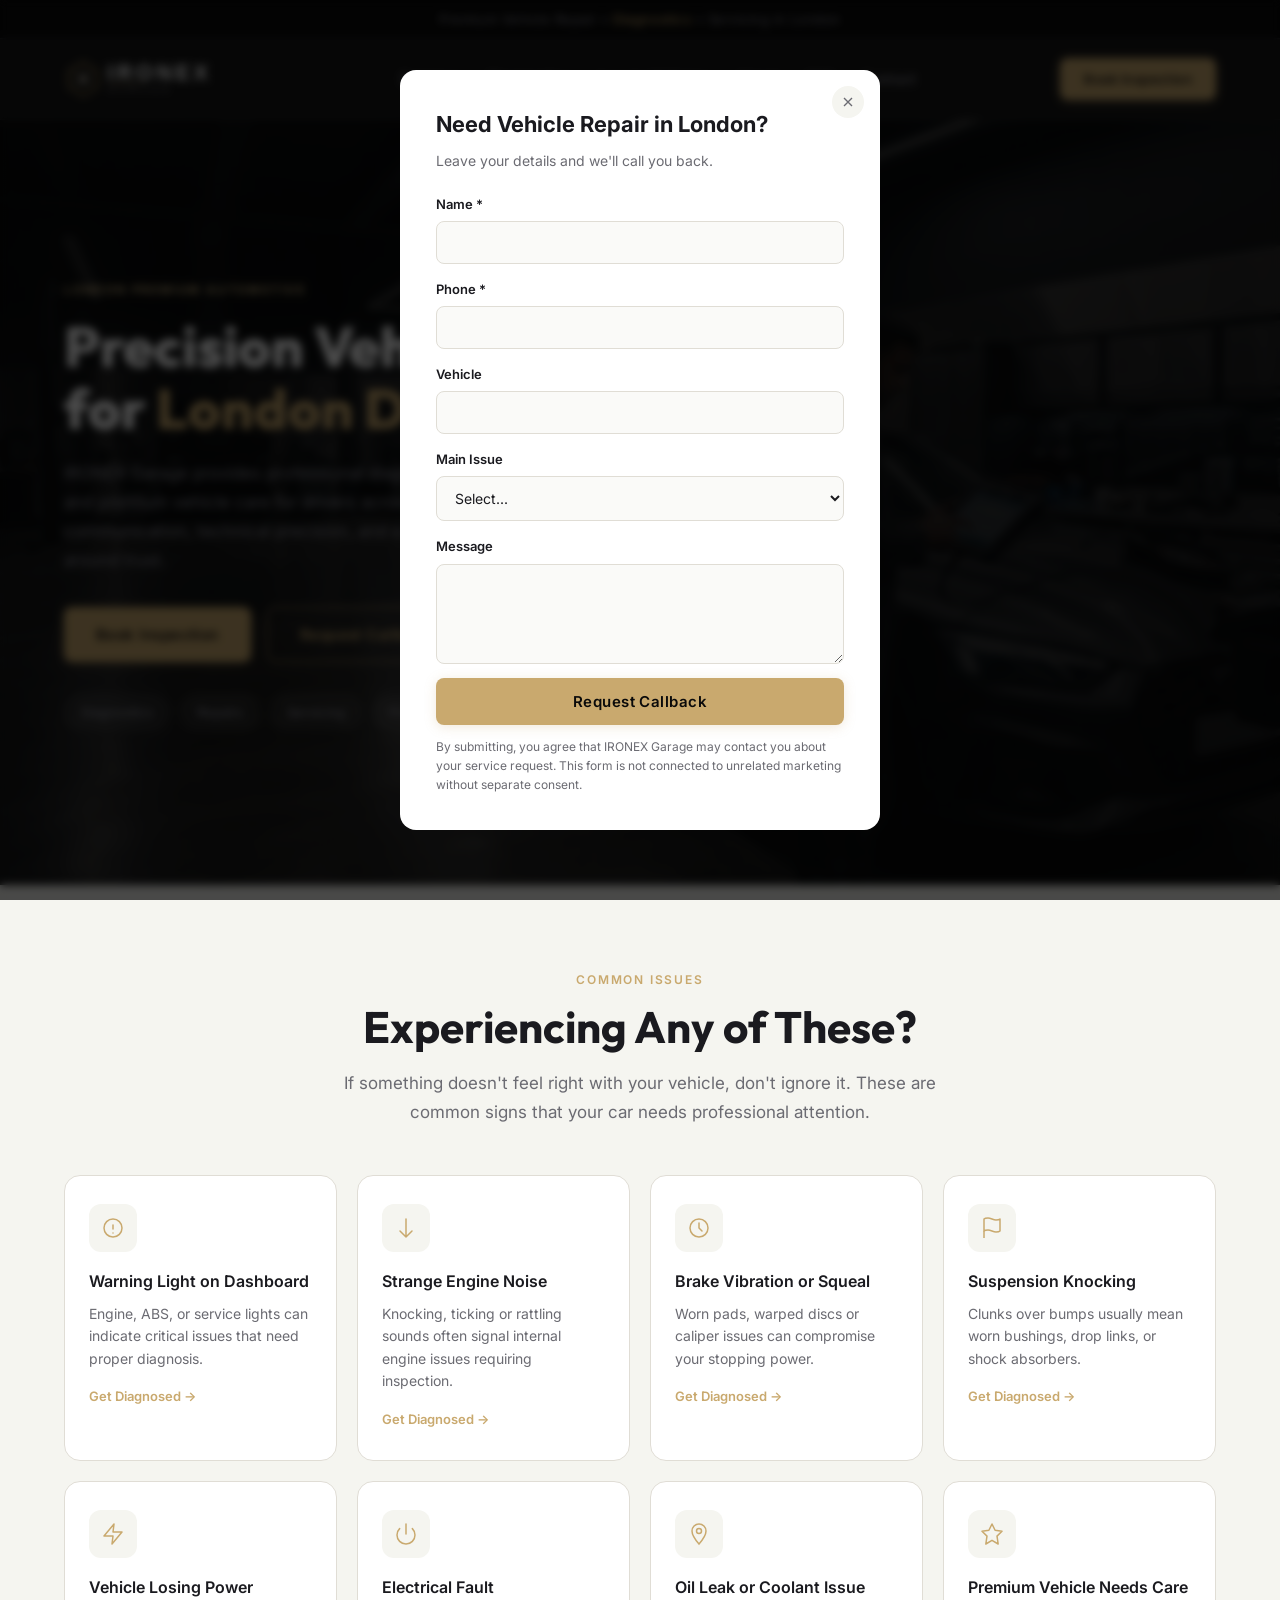
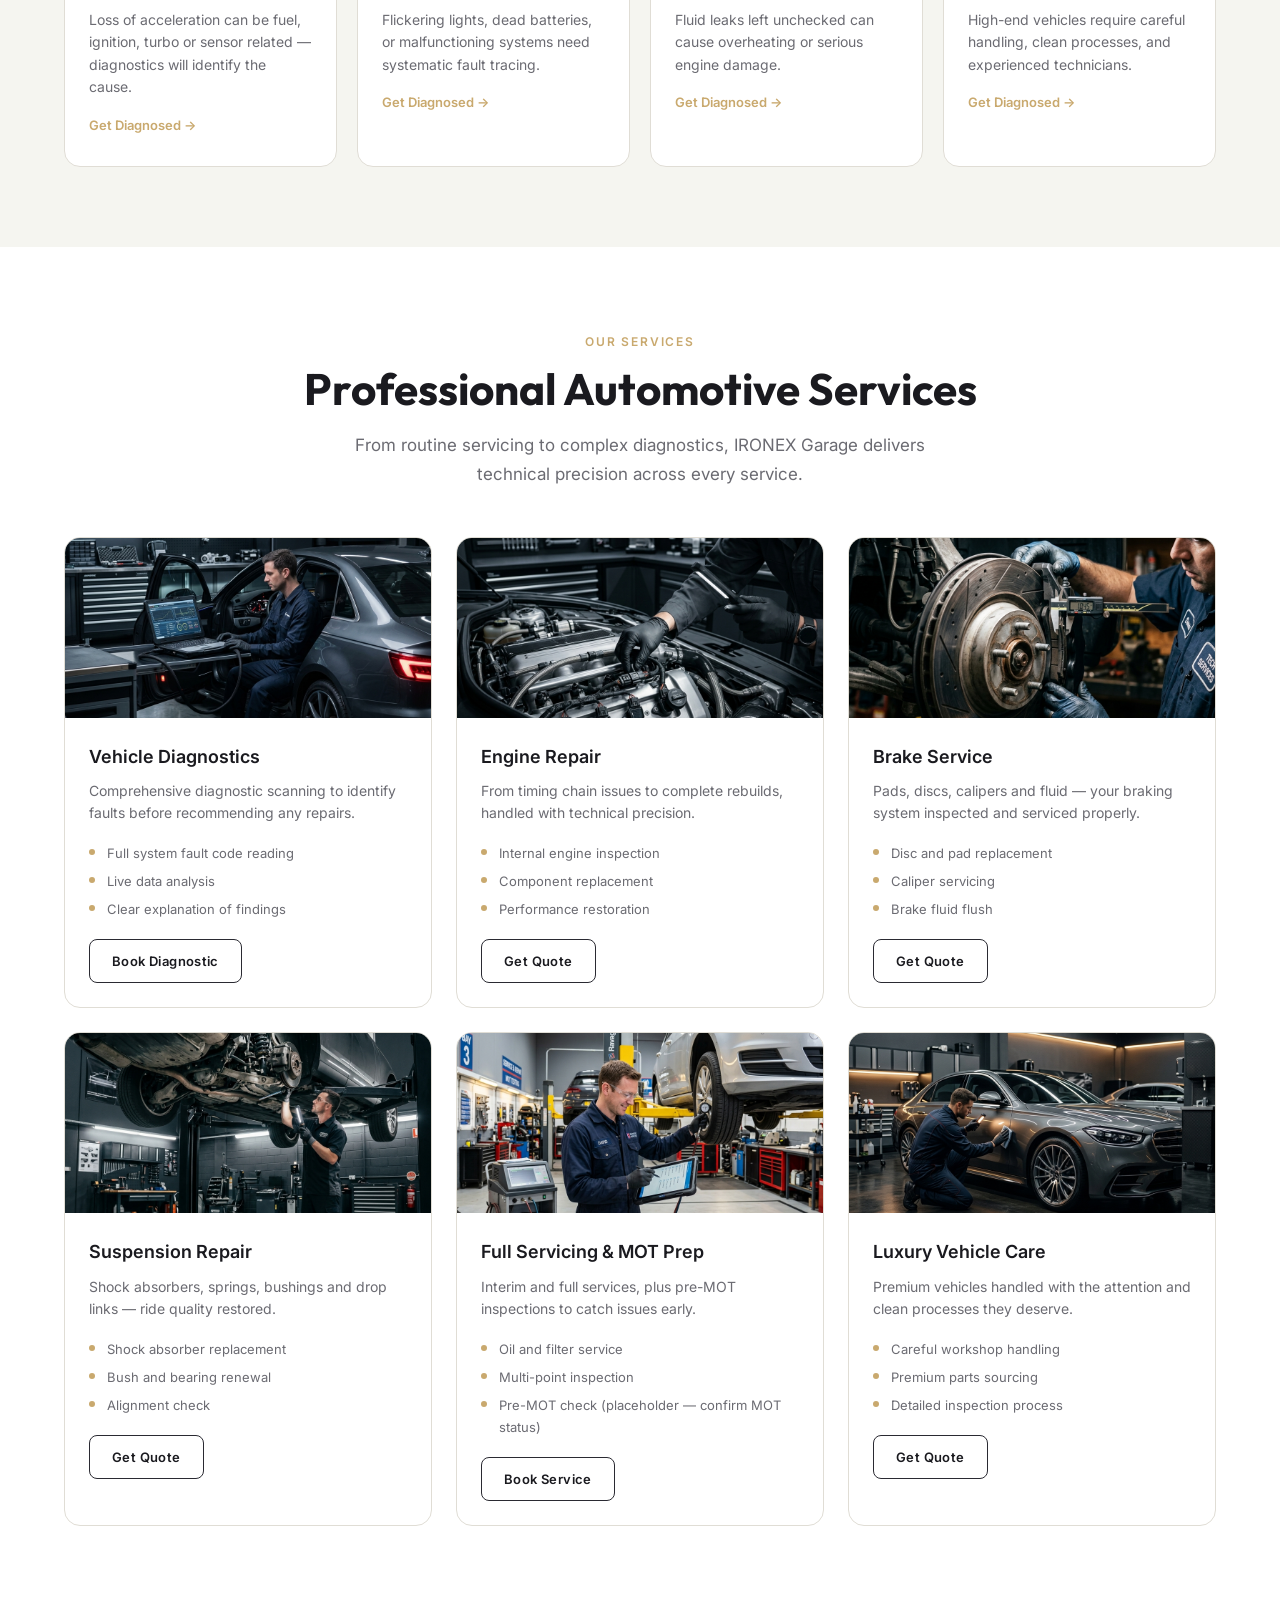
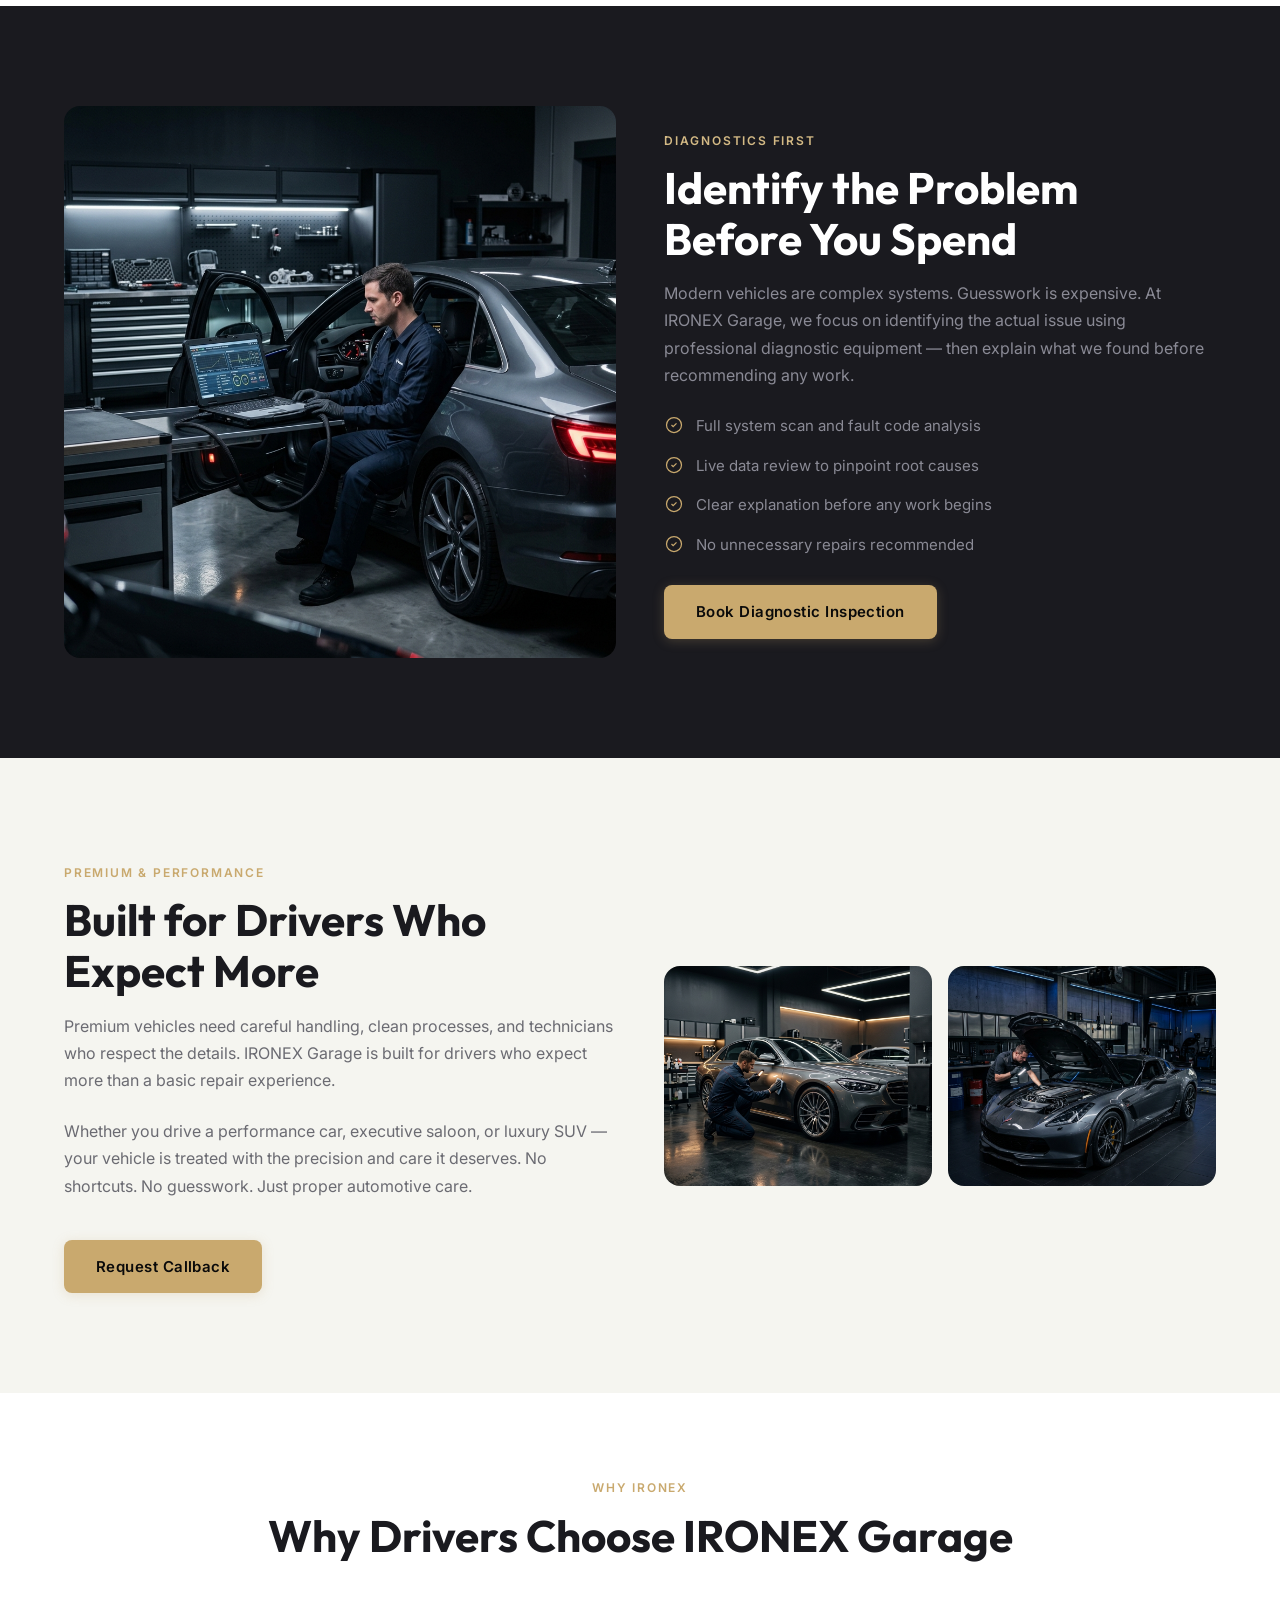
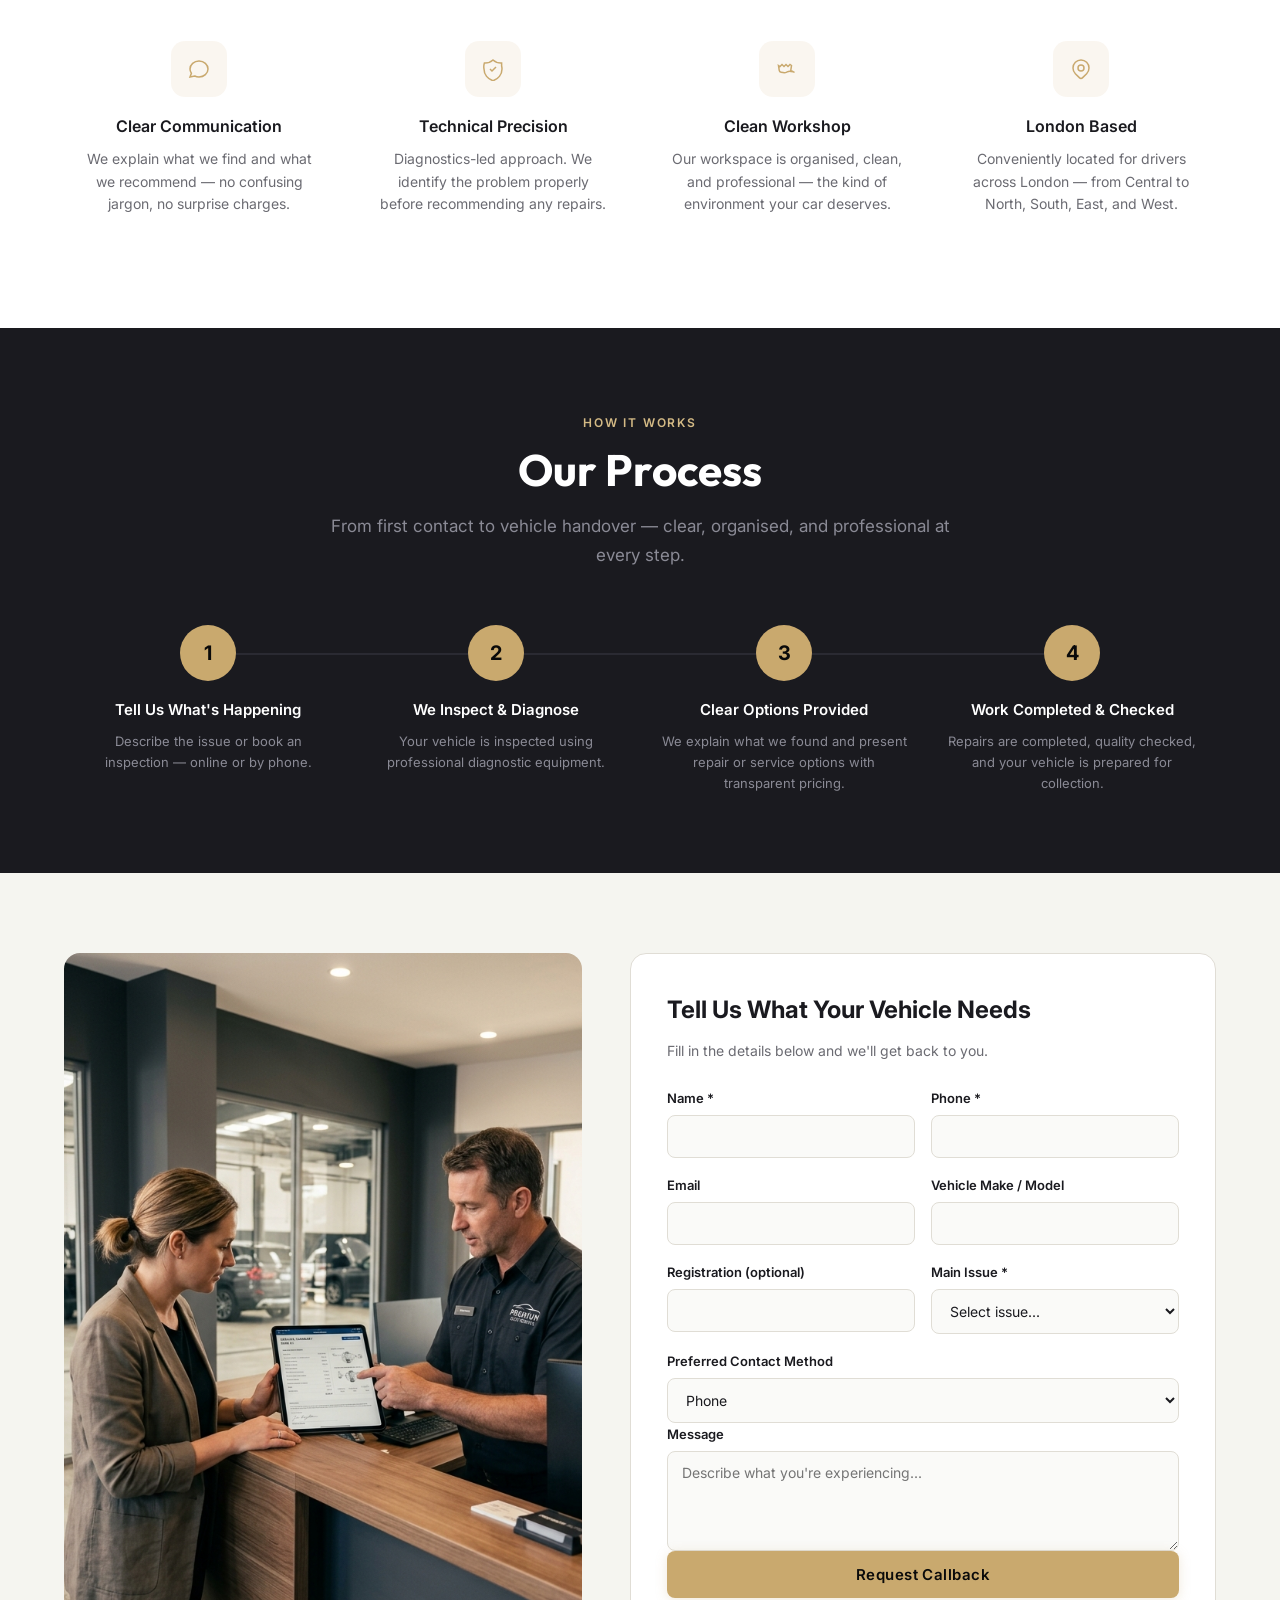
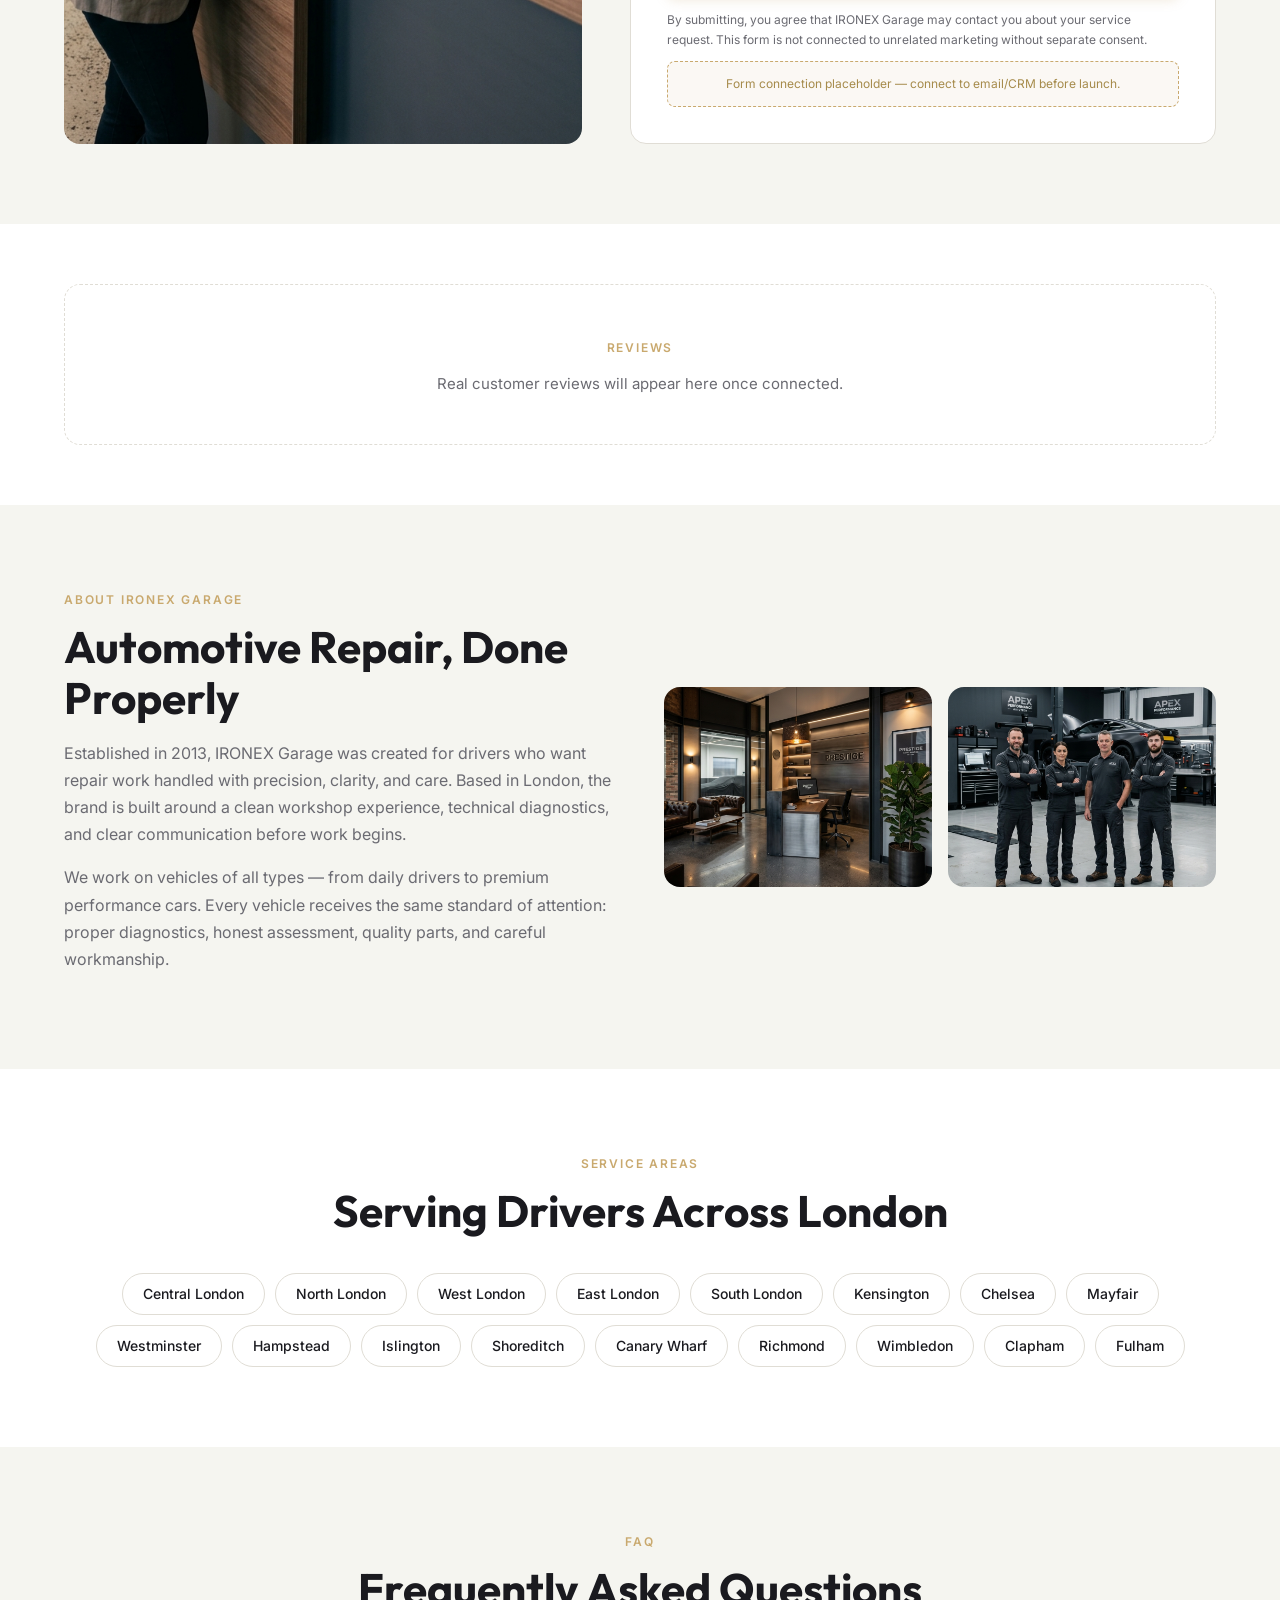
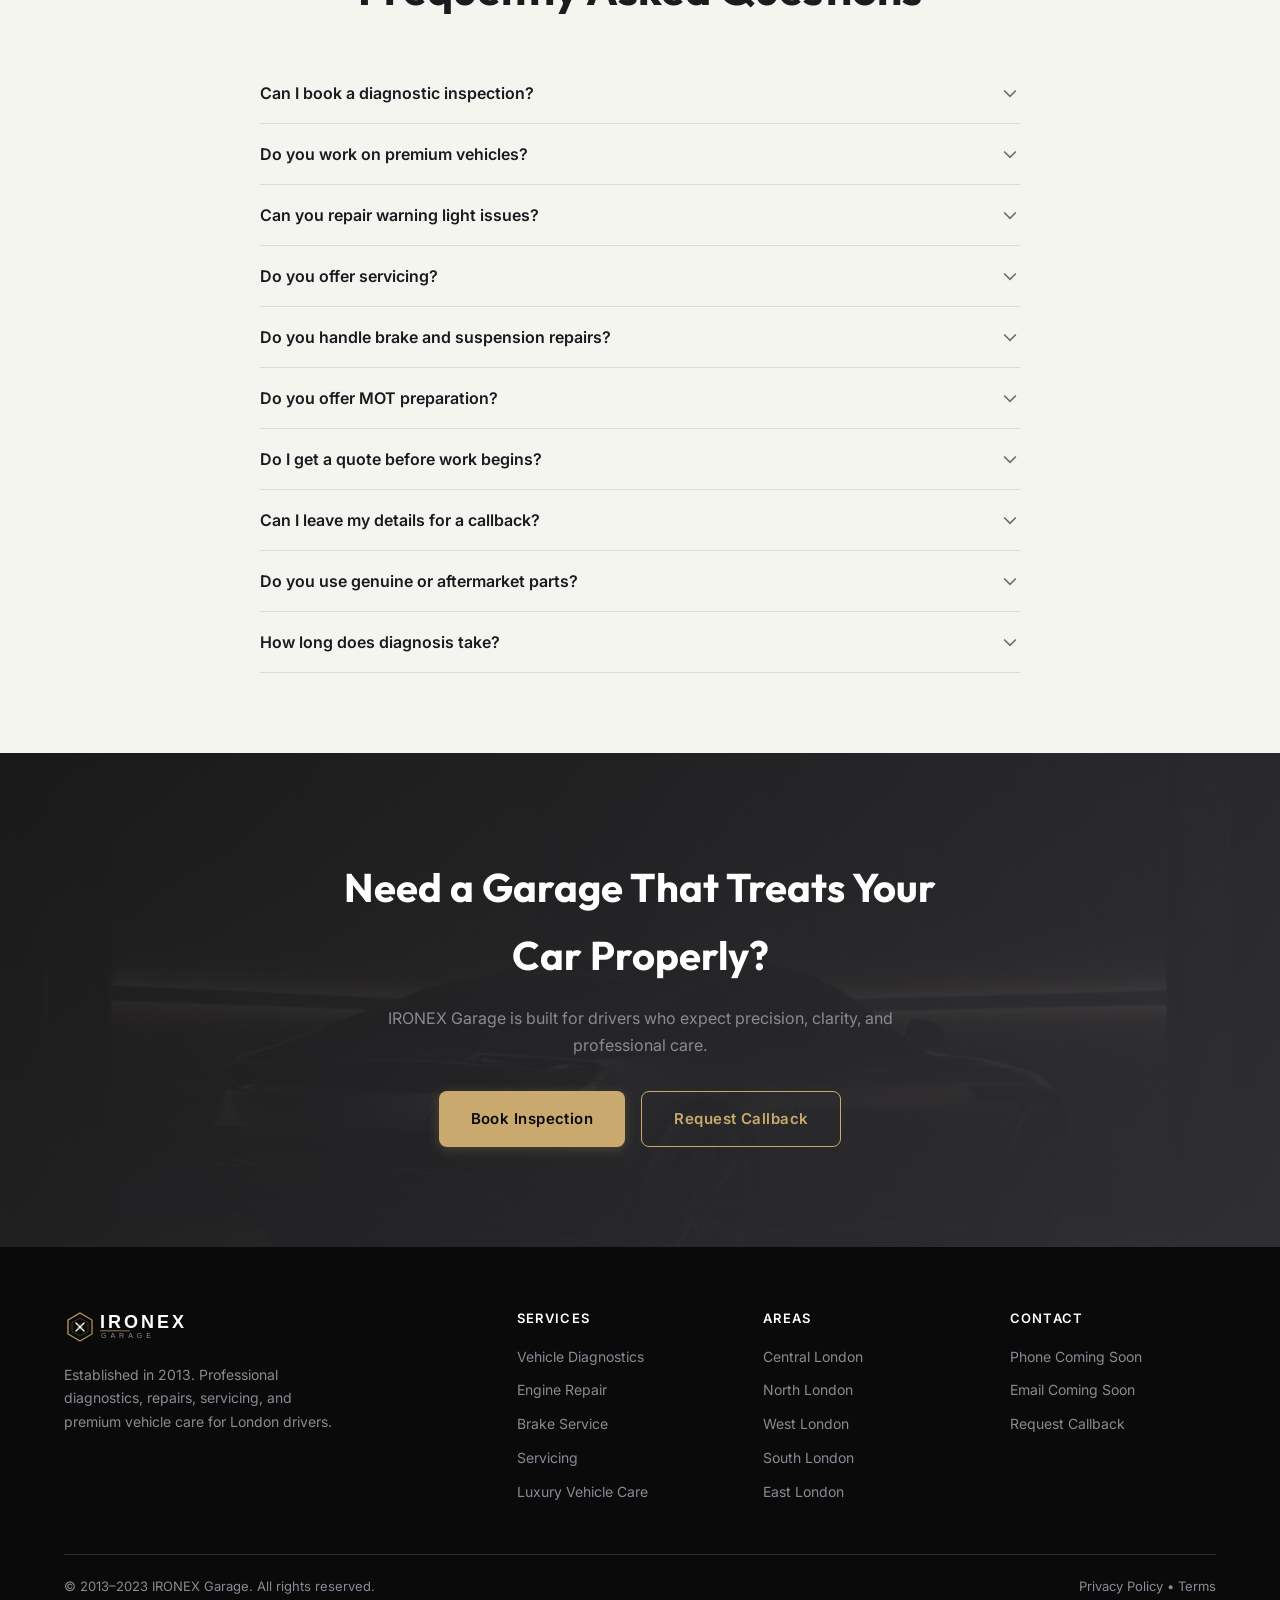
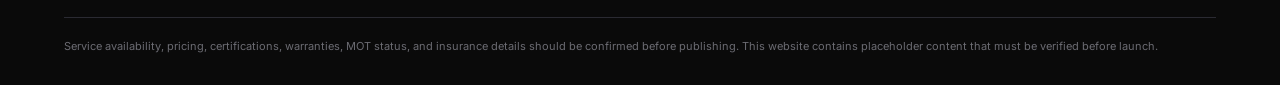
<file: index.html>
<!DOCTYPE html>
<html lang="en">
<head>
<meta charset="UTF-8">
<meta name="viewport" content="width=device-width,initial-scale=1">
<title>IRONEX Garage | Premium Vehicle Repair &amp; Diagnostics in London</title>
<meta name="description" content="IRONEX Garage provides professional vehicle diagnostics, repairs, servicing, and premium automotive care for drivers across London. Request a callback or book an inspection.">
<meta property="og:title" content="IRONEX Garage | Premium Vehicle Repair &amp; Diagnostics in London">
<meta property="og:description" content="Professional vehicle diagnostics, repairs, servicing, and premium automotive care for drivers across London.">
<meta property="og:type" content="website">
<link rel="icon" href="assets/logo/favicon.svg" type="image/svg+xml">
<link rel="stylesheet" href="css/style.css">
</head>
<body>

<!-- Top Bar -->
<div class="top-bar">Premium Vehicle Repair &bull; <span>Diagnostics</span> &bull; Servicing in London</div>

<!-- Header -->
<header class="header" id="header">
<div class="header-inner">
<a href="./" class="header-logo"><img src="assets/logo/ironex-garage-logo.svg" alt="IRONEX Garage" width="200" height="48"></a>
<nav class="header-nav" id="desktopNav">
<a href="#services">Services</a><a href="#diagnostics">Diagnostics</a><a href="#luxury">Luxury Vehicles</a><a href="#about">About</a><a href="#faq">FAQ</a><a href="#quote">Contact</a>
</nav>
<div class="header-cta"><a href="#quote" class="btn btn-primary btn-sm" data-track="header-cta">Book Inspection</a></div>
<button class="mobile-toggle" id="mobileToggle" aria-label="Open menu"><span></span><span></span><span></span></button>
</div>
</header>

<!-- Mobile Nav -->
<nav class="mobile-nav" id="mobileNav">
<a href="#services">Services</a><a href="#diagnostics">Diagnostics</a><a href="#luxury">Luxury Vehicles</a><a href="#about">About</a><a href="#faq">FAQ</a><a href="#quote">Contact</a>
<a href="#quote" class="btn btn-primary" data-track="mobile-nav-cta">Book Inspection</a>
</nav>

<!-- Hero -->
<section class="hero" id="hero">
<div class="hero-bg"><img src="assets/images/ironex-garage-london-hero-desktop.webp" alt="Premium automotive repair garage interior in London with diagnostic technology" width="1440" height="800"></div>
<div class="container">
<div class="hero-content">
<span class="section-label section-label--light">London Premium Automotive</span>
<h1>Precision Vehicle Repair for <em>London Drivers</em></h1>
<p class="hero-sub">IRONEX Garage provides professional diagnostics, repairs, servicing, and premium vehicle care for drivers across London — with clear communication, technical precision, and a workshop experience built around trust.</p>
<div class="hero-ctas">
<a href="#quote" class="btn btn-primary" data-track="hero-book">Book Inspection</a>
<a href="#quote" class="btn btn-outline" data-track="hero-callback">Request Callback</a>
</div>
<div class="hero-chips">
<span class="hero-chip">Diagnostics</span><span class="hero-chip">Repairs</span><span class="hero-chip">Servicing</span><span class="hero-chip">Premium Vehicles</span><span class="hero-chip">London Garage</span>
</div>
</div>
</div>
</section>

<!-- Symptoms -->
<section class="symptoms section-light" id="symptoms">
<div class="container">
<div class="symptoms-header fade-up"><span class="section-label">Common Issues</span><h2 class="section-title">Experiencing Any of These?</h2><p class="section-subtitle mx-auto">If something doesn't feel right with your vehicle, don't ignore it. These are common signs that your car needs professional attention.</p></div>
<div class="symptoms-grid">
<div class="symptom-card fade-up" data-track="symptom-warning-light"><div class="symptom-icon"><svg viewBox="0 0 24 24"><path d="M12 9v4m0 4h.01M21 12a9 9 0 1 1-18 0 9 9 0 0 1 18 0Z" stroke-linecap="round"/></svg></div><h3>Warning Light on Dashboard</h3><p>Engine, ABS, or service lights can indicate critical issues that need proper diagnosis.</p><a href="#quote" class="card-link">Get Diagnosed →</a></div>
<div class="symptom-card fade-up"><div class="symptom-icon"><svg viewBox="0 0 24 24"><path d="M12 3v18m-6-6 6 6 6-6" stroke-linecap="round" stroke-linejoin="round"/></svg></div><h3>Strange Engine Noise</h3><p>Knocking, ticking or rattling sounds often signal internal engine issues requiring inspection.</p><a href="#quote" class="card-link">Get Diagnosed →</a></div>
<div class="symptom-card fade-up"><div class="symptom-icon"><svg viewBox="0 0 24 24"><circle cx="12" cy="12" r="9"/><path d="M12 7v5l3 3" stroke-linecap="round"/></svg></div><h3>Brake Vibration or Squeal</h3><p>Worn pads, warped discs or caliper issues can compromise your stopping power.</p><a href="#quote" class="card-link">Get Diagnosed →</a></div>
<div class="symptom-card fade-up"><div class="symptom-icon"><svg viewBox="0 0 24 24"><path d="M4 15s1-1 4-1 5 2 8 2 4-1 4-1V3s-1 1-4 1-5-2-8-2-4 1-4 1z" stroke-linecap="round" stroke-linejoin="round"/><line x1="4" y1="22" x2="4" y2="15"/></svg></div><h3>Suspension Knocking</h3><p>Clunks over bumps usually mean worn bushings, drop links, or shock absorbers.</p><a href="#quote" class="card-link">Get Diagnosed →</a></div>
<div class="symptom-card fade-up"><div class="symptom-icon"><svg viewBox="0 0 24 24"><path d="M13 2 3 14h9l-1 8 10-12h-9l1-8z" stroke-linecap="round" stroke-linejoin="round"/></svg></div><h3>Vehicle Losing Power</h3><p>Loss of acceleration can be fuel, ignition, turbo or sensor related — diagnostics will identify the cause.</p><a href="#quote" class="card-link">Get Diagnosed →</a></div>
<div class="symptom-card fade-up"><div class="symptom-icon"><svg viewBox="0 0 24 24"><path d="M18.36 6.64a9 9 0 1 1-12.73 0M12 2v10" stroke-linecap="round"/></svg></div><h3>Electrical Fault</h3><p>Flickering lights, dead batteries, or malfunctioning systems need systematic fault tracing.</p><a href="#quote" class="card-link">Get Diagnosed →</a></div>
<div class="symptom-card fade-up"><div class="symptom-icon"><svg viewBox="0 0 24 24"><path d="M12 2a7 7 0 0 0-7 7c0 5 7 13 7 13s7-8 7-13a7 7 0 0 0-7-7z"/><circle cx="12" cy="9" r="2.5"/></svg></div><h3>Oil Leak or Coolant Issue</h3><p>Fluid leaks left unchecked can cause overheating or serious engine damage.</p><a href="#quote" class="card-link">Get Diagnosed →</a></div>
<div class="symptom-card fade-up"><div class="symptom-icon"><svg viewBox="0 0 24 24"><path d="M12 2l3.09 6.26L22 9.27l-5 4.87L18.18 22 12 18.27 5.82 22 7 14.14 2 9.27l6.91-1.01L12 2z" stroke-linecap="round" stroke-linejoin="round"/></svg></div><h3>Premium Vehicle Needs Care</h3><p>High-end vehicles require careful handling, clean processes, and experienced technicians.</p><a href="#quote" class="card-link">Get Diagnosed →</a></div>
</div>
</div>
</section>

<!-- Services -->
<section class="services section-white" id="services">
<div class="container">
<div class="services-header fade-up"><span class="section-label">Our Services</span><h2 class="section-title">Professional Automotive Services</h2><p class="section-subtitle mx-auto">From routine servicing to complex diagnostics, IRONEX Garage delivers technical precision across every service.</p></div>
<div class="services-grid">
<div class="service-card fade-up" data-track="service-diagnostics"><div class="service-card-img"><img src="assets/images/ironex-diagnostics-london.webp" alt="Professional vehicle diagnostics in London" loading="lazy"></div><div class="service-card-body"><h3>Vehicle Diagnostics</h3><p>Comprehensive diagnostic scanning to identify faults before recommending any repairs.</p><ul><li>Full system fault code reading</li><li>Live data analysis</li><li>Clear explanation of findings</li></ul><a href="#quote" class="btn btn-outline-dark btn-sm">Book Diagnostic</a></div></div>
<div class="service-card fade-up" data-track="service-engine"><div class="service-card-img"><img src="assets/images/ironex-engine-repair-london.webp" alt="Engine repair service in London" loading="lazy"></div><div class="service-card-body"><h3>Engine Repair</h3><p>From timing chain issues to complete rebuilds, handled with technical precision.</p><ul><li>Internal engine inspection</li><li>Component replacement</li><li>Performance restoration</li></ul><a href="#quote" class="btn btn-outline-dark btn-sm">Get Quote</a></div></div>
<div class="service-card fade-up" data-track="service-brakes"><div class="service-card-img"><img src="assets/images/ironex-brake-service-london.webp" alt="Brake inspection and repair in London" loading="lazy"></div><div class="service-card-body"><h3>Brake Service</h3><p>Pads, discs, calipers and fluid — your braking system inspected and serviced properly.</p><ul><li>Disc and pad replacement</li><li>Caliper servicing</li><li>Brake fluid flush</li></ul><a href="#quote" class="btn btn-outline-dark btn-sm">Get Quote</a></div></div>
<div class="service-card fade-up" data-track="service-suspension"><div class="service-card-img"><img src="assets/images/ironex-suspension-repair-london.webp" alt="Suspension repair in London garage" loading="lazy"></div><div class="service-card-body"><h3>Suspension Repair</h3><p>Shock absorbers, springs, bushings and drop links — ride quality restored.</p><ul><li>Shock absorber replacement</li><li>Bush and bearing renewal</li><li>Alignment check</li></ul><a href="#quote" class="btn btn-outline-dark btn-sm">Get Quote</a></div></div>
<div class="service-card fade-up"><div class="service-card-img"><img src="assets/images/ironex-mot-service-prep-london.webp" alt="Vehicle servicing and MOT preparation" loading="lazy"></div><div class="service-card-body"><h3>Full Servicing &amp; MOT Prep</h3><p>Interim and full services, plus pre-MOT inspections to catch issues early.</p><ul><li>Oil and filter service</li><li>Multi-point inspection</li><li>Pre-MOT check (placeholder — confirm MOT status)</li></ul><a href="#quote" class="btn btn-outline-dark btn-sm">Book Service</a></div></div>
<div class="service-card fade-up"><div class="service-card-img"><img src="assets/images/ironex-luxury-vehicle-care.webp" alt="Luxury vehicle care and maintenance" loading="lazy"></div><div class="service-card-body"><h3>Luxury Vehicle Care</h3><p>Premium vehicles handled with the attention and clean processes they deserve.</p><ul><li>Careful workshop handling</li><li>Premium parts sourcing</li><li>Detailed inspection process</li></ul><a href="#quote" class="btn btn-outline-dark btn-sm">Get Quote</a></div></div>
</div>
</div>
</section>

<!-- Diagnostics -->
<section class="diagnostics section-dark" id="diagnostics">
<div class="container">
<div class="diag-grid">
<div class="diag-img fade-up"><img src="assets/images/ironex-diagnostics-london.webp" alt="Advanced vehicle diagnostics at IRONEX Garage London" loading="lazy"></div>
<div class="diag-content fade-up">
<span class="section-label section-label--light">Diagnostics First</span>
<h2 class="section-title">Identify the Problem Before You Spend</h2>
<p>Modern vehicles are complex systems. Guesswork is expensive. At IRONEX Garage, we focus on identifying the actual issue using professional diagnostic equipment — then explain what we found before recommending any work.</p>
<div class="diag-list">
<div class="diag-list-item"><svg viewBox="0 0 24 24" fill="none" stroke="currentColor" stroke-width="1.5"><path d="M9 12l2 2 4-4m6 2a9 9 0 1 1-18 0 9 9 0 0 1 18 0z"/></svg><span>Full system scan and fault code analysis</span></div>
<div class="diag-list-item"><svg viewBox="0 0 24 24" fill="none" stroke="currentColor" stroke-width="1.5"><path d="M9 12l2 2 4-4m6 2a9 9 0 1 1-18 0 9 9 0 0 1 18 0z"/></svg><span>Live data review to pinpoint root causes</span></div>
<div class="diag-list-item"><svg viewBox="0 0 24 24" fill="none" stroke="currentColor" stroke-width="1.5"><path d="M9 12l2 2 4-4m6 2a9 9 0 1 1-18 0 9 9 0 0 1 18 0z"/></svg><span>Clear explanation before any work begins</span></div>
<div class="diag-list-item"><svg viewBox="0 0 24 24" fill="none" stroke="currentColor" stroke-width="1.5"><path d="M9 12l2 2 4-4m6 2a9 9 0 1 1-18 0 9 9 0 0 1 18 0z"/></svg><span>No unnecessary repairs recommended</span></div>
</div>
<a href="#quote" class="btn btn-primary" data-track="diag-cta">Book Diagnostic Inspection</a>
</div>
</div>
</div>
</section>

<!-- Luxury -->
<section class="luxury section-light" id="luxury">
<div class="container">
<div class="luxury-grid">
<div class="luxury-content fade-up">
<span class="section-label">Premium &amp; Performance</span>
<h2 class="section-title">Built for Drivers Who Expect More</h2>
<p>Premium vehicles need careful handling, clean processes, and technicians who respect the details. IRONEX Garage is built for drivers who expect more than a basic repair experience.</p>
<p>Whether you drive a performance car, executive saloon, or luxury SUV — your vehicle is treated with the precision and care it deserves. No shortcuts. No guesswork. Just proper automotive care.</p>
<a href="#quote" class="btn btn-primary" style="margin-top:16px" data-track="luxury-cta">Request Callback</a>
</div>
<div class="luxury-imgs fade-up">
<img src="assets/images/ironex-luxury-vehicle-care.webp" alt="Luxury vehicle receiving premium care at IRONEX Garage" loading="lazy">
<img src="assets/images/ironex-performance-car-service.webp" alt="Performance vehicle service at IRONEX Garage London" loading="lazy">
</div>
</div>
</div>
</section>

<!-- Why IRONEX -->
<section class="why-ironex section-white" id="why-ironex">
<div class="container">
<div class="why-header fade-up"><span class="section-label">Why IRONEX</span><h2 class="section-title">Why Drivers Choose IRONEX Garage</h2></div>
<div class="why-grid">
<div class="why-card fade-up"><div class="why-card-icon"><svg viewBox="0 0 24 24" fill="none" stroke="currentColor" stroke-width="1.5"><path d="M8 12h.01M12 12h.01M16 12h.01M21 12c0 4.418-4.03 8-9 8a9.863 9.863 0 0 1-4.255-.949L3 20l1.395-3.72C3.512 15.042 3 13.574 3 12c0-4.418 4.03-8 9-8s9 3.582 9 8z"/></svg></div><h3>Clear Communication</h3><p>We explain what we find and what we recommend — no confusing jargon, no surprise charges.</p></div>
<div class="why-card fade-up"><div class="why-card-icon"><svg viewBox="0 0 24 24" fill="none" stroke="currentColor" stroke-width="1.5"><path d="M9 12l2 2 4-4m5.618-4.016A11.955 11.955 0 0 1 12 2.944a11.955 11.955 0 0 1-8.618 3.04A12.02 12.02 0 0 0 3 12c0 5.591 3.824 10.29 9 11.622 5.176-1.332 9-6.03 9-11.622 0-1.042-.133-2.052-.382-3.016z"/></svg></div><h3>Technical Precision</h3><p>Diagnostics-led approach. We identify the problem properly before recommending any repairs.</p></div>
<div class="why-card fade-up"><div class="why-card-icon"><svg viewBox="0 0 24 24" fill="none" stroke="currentColor" stroke-width="1.5"><path d="M19.428 15.428a2 2 0 0 0-1.022-.547l-2.387-.477a6 6 0 0 0-3.86.517l-.318.158a6 6 0 0 1-3.86.517L6.05 15.21a2 2 0 0 1-1.806-1.741L3.5 8.5l1.5 1 2-2 2 2 2-2 2 2 2-2 1.5 1-.744 4.969z"/></svg></div><h3>Clean Workshop</h3><p>Our workspace is organised, clean, and professional — the kind of environment your car deserves.</p></div>
<div class="why-card fade-up"><div class="why-card-icon"><svg viewBox="0 0 24 24" fill="none" stroke="currentColor" stroke-width="1.5"><path d="M17.657 16.657L13.414 20.9a1.998 1.998 0 0 1-2.827 0l-4.244-4.243a8 8 0 1 1 11.314 0z"/><path d="M15 11a3 3 0 1 1-6 0 3 3 0 0 1 6 0z"/></svg></div><h3>London Based</h3><p>Conveniently located for drivers across London — from Central to North, South, East, and West.</p></div>
</div>
</div>
</section>

<!-- Process -->
<section class="process section-dark" id="process">
<div class="container">
<div class="process-header fade-up"><span class="section-label section-label--light">How It Works</span><h2 class="section-title">Our Process</h2><p class="section-subtitle mx-auto">From first contact to vehicle handover — clear, organised, and professional at every step.</p></div>
<div class="process-steps">
<div class="process-step fade-up"><div class="step-num">1</div><h3>Tell Us What's Happening</h3><p>Describe the issue or book an inspection — online or by phone.</p></div>
<div class="process-step fade-up"><div class="step-num">2</div><h3>We Inspect &amp; Diagnose</h3><p>Your vehicle is inspected using professional diagnostic equipment.</p></div>
<div class="process-step fade-up"><div class="step-num">3</div><h3>Clear Options Provided</h3><p>We explain what we found and present repair or service options with transparent pricing.</p></div>
<div class="process-step fade-up"><div class="step-num">4</div><h3>Work Completed &amp; Checked</h3><p>Repairs are completed, quality checked, and your vehicle is prepared for collection.</p></div>
</div>
</div>
</section>

<!-- Quote Form -->
<section class="quote-section section-light" id="quote">
<div class="container">
<div class="quote-grid">
<div class="quote-img fade-up"><img src="assets/images/ironex-contact-form.webp" alt="Professional consultation at IRONEX Garage" loading="lazy"></div>
<div class="quote-form-wrapper fade-up">
<h2>Tell Us What Your Vehicle Needs</h2>
<p class="form-subtitle">Fill in the details below and we'll get back to you.</p>
<form id="quoteForm" novalidate>
<input type="hidden" name="page_url" id="formPageUrl"><input type="hidden" name="utm_source" id="formUtmSource"><input type="hidden" name="utm_medium" id="formUtmMedium"><input type="hidden" name="utm_campaign" id="formUtmCampaign"><input type="hidden" name="timestamp" id="formTimestamp">
<div class="form-row"><div class="form-group"><label for="qName">Name *</label><input type="text" id="qName" name="name" required></div><div class="form-group"><label for="qPhone">Phone *</label><input type="tel" id="qPhone" name="phone" required></div></div>
<div class="form-row"><div class="form-group"><label for="qEmail">Email</label><input type="email" id="qEmail" name="email"></div><div class="form-group"><label for="qVehicle">Vehicle Make / Model</label><input type="text" id="qVehicle" name="vehicle"></div></div>
<div class="form-row"><div class="form-group"><label for="qReg">Registration (optional)</label><input type="text" id="qReg" name="registration"></div>
<div class="form-group"><label for="qIssue">Main Issue *</label><select id="qIssue" name="issue" required><option value="">Select issue...</option><option>Warning light</option><option>Engine issue</option><option>Brake issue</option><option>Suspension issue</option><option>Electrical issue</option><option>Service needed</option><option>MOT prep</option><option>Other</option></select></div></div>
<div class="form-group full"><label for="qContact">Preferred Contact Method</label><select id="qContact" name="contact_method"><option value="phone">Phone</option><option value="email">Email</option><option value="either">Either</option></select></div>
<div class="form-group full"><label for="qMessage">Message</label><textarea id="qMessage" name="message" rows="3" placeholder="Describe what you're experiencing..."></textarea></div>
<button type="submit" class="btn btn-primary" style="width:100%;justify-content:center" data-track="form-submit">Request Callback</button>
<p class="form-consent">By submitting, you agree that IRONEX Garage may contact you about your service request. This form is not connected to unrelated marketing without separate consent.</p>
<div class="form-placeholder-note">Form connection placeholder — connect to email/CRM before launch.</div>
</form>
</div>
</div>
</div>
</section>

<!-- Reviews -->
<section class="reviews section-white" id="reviews"><div class="container"><div class="reviews-placeholder fade-up"><span class="section-label">Reviews</span><p>Real customer reviews will appear here once connected.</p></div></div></section>

<!-- About -->
<section class="about section-light" id="about">
<div class="container">
<div class="about-grid">
<div class="about-content fade-up">
<span class="section-label">About IRONEX Garage</span>
<h2 class="section-title">Automotive Repair, Done Properly</h2>
<p>Established in 2013, IRONEX Garage was created for drivers who want repair work handled with precision, clarity, and care. Based in London, the brand is built around a clean workshop experience, technical diagnostics, and clear communication before work begins.</p>
<p>We work on vehicles of all types — from daily drivers to premium performance cars. Every vehicle receives the same standard of attention: proper diagnostics, honest assessment, quality parts, and careful workmanship.</p>
</div>
<div class="about-imgs fade-up">
<img src="assets/images/ironex-garage-reception-london.webp" alt="IRONEX Garage premium reception area" loading="lazy">
<img src="assets/images/ironex-garage-team.webp" alt="IRONEX Garage professional team" loading="lazy">
</div>
</div>
</div>
</section>

<!-- Service Areas -->
<section class="service-areas section-white" id="service-areas">
<div class="container">
<div class="areas-header fade-up"><span class="section-label">Service Areas</span><h2 class="section-title">Serving Drivers Across London</h2></div>
<div class="area-chips fade-up">
<span class="area-chip">Central London</span><span class="area-chip">North London</span><span class="area-chip">West London</span><span class="area-chip">East London</span><span class="area-chip">South London</span><span class="area-chip">Kensington</span><span class="area-chip">Chelsea</span><span class="area-chip">Mayfair</span><span class="area-chip">Westminster</span><span class="area-chip">Hampstead</span><span class="area-chip">Islington</span><span class="area-chip">Shoreditch</span><span class="area-chip">Canary Wharf</span><span class="area-chip">Richmond</span><span class="area-chip">Wimbledon</span><span class="area-chip">Clapham</span><span class="area-chip">Fulham</span>
</div>
</div>
</section>

<!-- FAQ -->
<section class="faq section-light" id="faq">
<div class="container">
<div class="faq-header fade-up"><span class="section-label">FAQ</span><h2 class="section-title">Frequently Asked Questions</h2></div>
<div class="faq-list">
<div class="faq-item"><button class="faq-question">Can I book a diagnostic inspection?<svg viewBox="0 0 24 24" fill="none" stroke="currentColor" stroke-width="2"><path d="M19 9l-7 7-7-7"/></svg></button><div class="faq-answer"><div class="faq-answer-inner">Yes. You can request a diagnostic inspection through our contact form or by calling us. We will scan your vehicle, review the data, and explain what we find before recommending any work.</div></div></div>
<div class="faq-item"><button class="faq-question">Do you work on premium vehicles?<svg viewBox="0 0 24 24" fill="none" stroke="currentColor" stroke-width="2"><path d="M19 9l-7 7-7-7"/></svg></button><div class="faq-answer"><div class="faq-answer-inner">Yes. IRONEX Garage handles premium, performance, and luxury vehicles with the careful processes and attention they require.</div></div></div>
<div class="faq-item"><button class="faq-question">Can you repair warning light issues?<svg viewBox="0 0 24 24" fill="none" stroke="currentColor" stroke-width="2"><path d="M19 9l-7 7-7-7"/></svg></button><div class="faq-answer"><div class="faq-answer-inner">We diagnose the cause of warning lights using professional equipment, then explain the issue and repair options clearly before proceeding.</div></div></div>
<div class="faq-item"><button class="faq-question">Do you offer servicing?<svg viewBox="0 0 24 24" fill="none" stroke="currentColor" stroke-width="2"><path d="M19 9l-7 7-7-7"/></svg></button><div class="faq-answer"><div class="faq-answer-inner">Yes. We offer interim and full vehicle services including oil and filter changes, fluid checks, brake inspections, and multi-point checks.</div></div></div>
<div class="faq-item"><button class="faq-question">Do you handle brake and suspension repairs?<svg viewBox="0 0 24 24" fill="none" stroke="currentColor" stroke-width="2"><path d="M19 9l-7 7-7-7"/></svg></button><div class="faq-answer"><div class="faq-answer-inner">Yes. We service and repair brakes (pads, discs, calipers, fluid) and suspension components (shocks, springs, bushings, drop links).</div></div></div>
<div class="faq-item"><button class="faq-question">Do you offer MOT preparation?<svg viewBox="0 0 24 24" fill="none" stroke="currentColor" stroke-width="2"><path d="M19 9l-7 7-7-7"/></svg></button><div class="faq-answer"><div class="faq-answer-inner">We offer pre-MOT inspections to identify potential failure points before your test. (Note: MOT testing status to be confirmed before launch.)</div></div></div>
<div class="faq-item"><button class="faq-question">Do I get a quote before work begins?<svg viewBox="0 0 24 24" fill="none" stroke="currentColor" stroke-width="2"><path d="M19 9l-7 7-7-7"/></svg></button><div class="faq-answer"><div class="faq-answer-inner">Yes. After diagnosis, we provide clear repair options with pricing before any work is carried out. No surprises.</div></div></div>
<div class="faq-item"><button class="faq-question">Can I leave my details for a callback?<svg viewBox="0 0 24 24" fill="none" stroke="currentColor" stroke-width="2"><path d="M19 9l-7 7-7-7"/></svg></button><div class="faq-answer"><div class="faq-answer-inner">Absolutely. Use the contact form on this page or the popup form, and we will call you back to discuss your vehicle's needs.</div></div></div>
<div class="faq-item"><button class="faq-question">Do you use genuine or aftermarket parts?<svg viewBox="0 0 24 24" fill="none" stroke="currentColor" stroke-width="2"><path d="M19 9l-7 7-7-7"/></svg></button><div class="faq-answer"><div class="faq-answer-inner">We discuss parts options with you. We can source genuine OE parts or quality aftermarket alternatives depending on your preference and vehicle requirements.</div></div></div>
<div class="faq-item"><button class="faq-question">How long does diagnosis take?<svg viewBox="0 0 24 24" fill="none" stroke="currentColor" stroke-width="2"><path d="M19 9l-7 7-7-7"/></svg></button><div class="faq-answer"><div class="faq-answer-inner">Most diagnostic inspections are completed within a few hours, depending on complexity. We will give you an estimated timeframe when you book.</div></div></div>
</div>
</div>
</section>

<!-- Final CTA -->
<section class="final-cta" id="final-cta">
<div class="final-cta-bg"><img src="assets/images/ironex-final-cta.webp" alt="Premium vehicle in IRONEX Garage" loading="lazy"></div>
<div class="container">
<div class="final-cta-content fade-up">
<h2>Need a Garage That Treats Your Car Properly?</h2>
<p>IRONEX Garage is built for drivers who expect precision, clarity, and professional care.</p>
<div class="final-cta-btns"><a href="#quote" class="btn btn-primary" data-track="final-book">Book Inspection</a><a href="#quote" class="btn btn-outline" data-track="final-callback">Request Callback</a></div>
</div>
</div>
</section>

<!-- Lead Popup Modal -->
<div class="modal-overlay" id="leadModal" role="dialog" aria-modal="true" aria-label="Request a callback from IRONEX Garage">
<div class="modal">
<button class="modal-close" id="modalClose" aria-label="Close"><svg viewBox="0 0 24 24" fill="none" stroke="currentColor" stroke-width="2"><path d="M18 6L6 18M6 6l12 12"/></svg></button>
<h2>Need Vehicle Repair in London?</h2>
<p class="form-subtitle">Leave your details and we'll call you back.</p>
<form id="popupForm" novalidate>
<input type="hidden" name="page_url" id="pFormPageUrl"><input type="hidden" name="utm_source" id="pFormUtmSource"><input type="hidden" name="timestamp" id="pFormTimestamp">
<div class="form-group"><label for="pName">Name *</label><input type="text" id="pName" name="name" required></div>
<div class="form-group"><label for="pPhone">Phone *</label><input type="tel" id="pPhone" name="phone" required></div>
<div class="form-group"><label for="pVehicle">Vehicle</label><input type="text" id="pVehicle" name="vehicle"></div>
<div class="form-group"><label for="pIssue">Main Issue</label><select id="pIssue" name="issue"><option value="">Select...</option><option>Warning light</option><option>Engine issue</option><option>Brake issue</option><option>Suspension issue</option><option>Electrical issue</option><option>Service needed</option><option>MOT prep</option><option>Other</option></select></div>
<div class="form-group"><label for="pMessage">Message</label><textarea id="pMessage" name="message" rows="2"></textarea></div>
<button type="submit" class="btn btn-primary" style="width:100%;justify-content:center" data-track="popup-submit">Request Callback</button>
<p class="form-consent">By submitting, you agree that IRONEX Garage may contact you about your service request. This form is not connected to unrelated marketing without separate consent.</p>
</form>
</div>
</div>

<!-- FAQPage Schema -->
<script type="application/ld+json">
{"@context":"https://schema.org","@type":"FAQPage","mainEntity":[{"@type":"Question","name":"Can I book a diagnostic inspection?","acceptedAnswer":{"@type":"Answer","text":"Yes. You can request a diagnostic inspection through our contact form or by calling us."}},{"@type":"Question","name":"Do you work on premium vehicles?","acceptedAnswer":{"@type":"Answer","text":"Yes. IRONEX Garage handles premium, performance, and luxury vehicles with careful processes."}},{"@type":"Question","name":"Do I get a quote before work begins?","acceptedAnswer":{"@type":"Answer","text":"Yes. After diagnosis, we provide clear repair options with pricing before any work is carried out."}}]}
</script>

<!-- Footer -->
<footer class="footer" id="footer">
<div class="container">
<div class="footer-grid">
<div class="footer-brand"><img src="assets/logo/ironex-garage-logo.svg" alt="IRONEX Garage" height="40"><p>Established in 2013. Professional diagnostics, repairs, servicing, and premium vehicle care for London drivers.</p></div>
<div class="footer-col"><h4>Services</h4><a href="#services">Vehicle Diagnostics</a><a href="#services">Engine Repair</a><a href="#services">Brake Service</a><a href="#services">Servicing</a><a href="#services">Luxury Vehicle Care</a></div>
<div class="footer-col"><h4>Areas</h4><a href="#service-areas">Central London</a><a href="#service-areas">North London</a><a href="#service-areas">West London</a><a href="#service-areas">South London</a><a href="#service-areas">East London</a></div>
<div class="footer-col"><h4>Contact</h4><a href="tel:+440000000000">Phone Coming Soon</a><a href="mailto:info@ironexgarage.co.uk">Email Coming Soon</a><a href="#quote">Request Callback</a></div>
</div>
<div class="footer-bottom"><span>&copy; 2013–2023 IRONEX Garage. All rights reserved.</span><span><a href="legal/privacy-policy-placeholder.html">Privacy Policy</a> &bull; <a href="legal/terms-placeholder.html">Terms</a></span></div>
<div class="footer-disclaimer">Service availability, pricing, certifications, warranties, MOT status, and insurance details should be confirmed before publishing. This website contains placeholder content that must be verified before launch.</div>
</div>
</footer>

<!-- Sticky Mobile CTA -->
<div class="sticky-mobile-cta"><a href="#quote" class="btn btn-primary" data-track="sticky-cta">Book Inspection</a></div>

<!-- Schema.org -->
<script type="application/ld+json">
{"@context":"https://schema.org","@type":"AutoRepair","name":"IRONEX Garage","description":"Premium vehicle diagnostics, repairs, servicing, and automotive care in London.","url":"https://www.ironexgarage.co.uk","telephone":"+44-0000-000-000","address":{"@type":"PostalAddress","addressLocality":"London","addressCountry":"GB"},"areaServed":{"@type":"City","name":"London"},"openingHoursSpecification":[{"@type":"OpeningHoursSpecification","dayOfWeek":["Monday","Tuesday","Wednesday","Thursday","Friday"],"opens":"08:00","closes":"18:00"},{"@type":"OpeningHoursSpecification","dayOfWeek":"Saturday","opens":"09:00","closes":"14:00"}],"hasOfferCatalog":{"@type":"OfferCatalog","name":"Automotive Services","itemListElement":[{"@type":"Offer","itemOffered":{"@type":"Service","name":"Vehicle Diagnostics"}},{"@type":"Offer","itemOffered":{"@type":"Service","name":"Engine Repair"}},{"@type":"Offer","itemOffered":{"@type":"Service","name":"Brake Service"}},{"@type":"Offer","itemOffered":{"@type":"Service","name":"Full Servicing"}},{"@type":"Offer","itemOffered":{"@type":"Service","name":"Luxury Vehicle Care"}}]}}
</script>

<script src="js/main.js"></script>
</body>
</html>
</file>
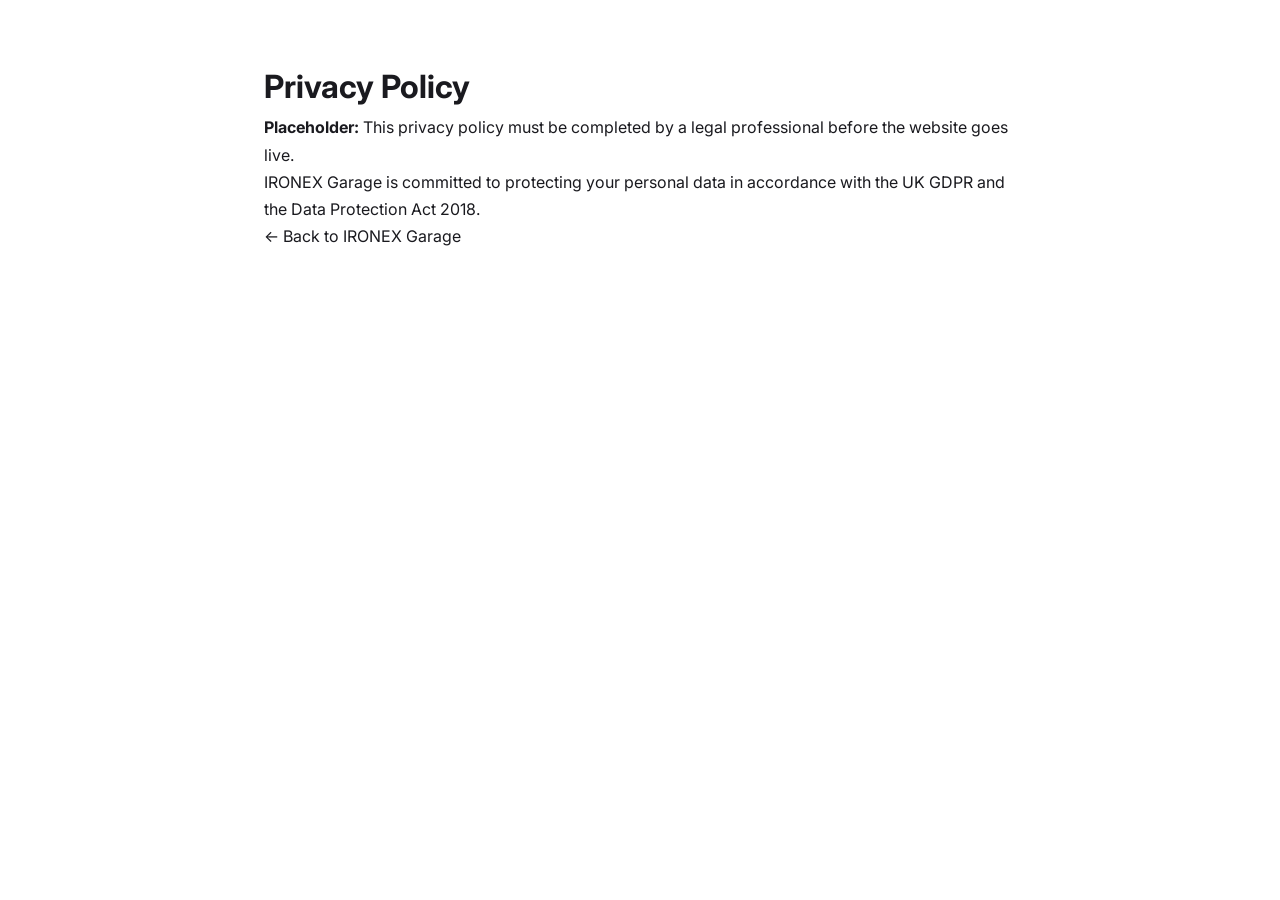
<file: legal/privacy-policy-placeholder.html>
<!DOCTYPE html><html lang="en"><head><meta charset="UTF-8"><meta name="viewport" content="width=device-width,initial-scale=1"><title>Privacy Policy | IRONEX Garage</title><link rel="stylesheet" href="../css/style.css"></head><body style="padding:60px 24px;max-width:800px;margin:0 auto"><h1>Privacy Policy</h1><p><strong>Placeholder:</strong> This privacy policy must be completed by a legal professional before the website goes live.</p><p>IRONEX Garage is committed to protecting your personal data in accordance with the UK GDPR and the Data Protection Act 2018.</p><p><a href="/">← Back to IRONEX Garage</a></p></body></html>
</file>
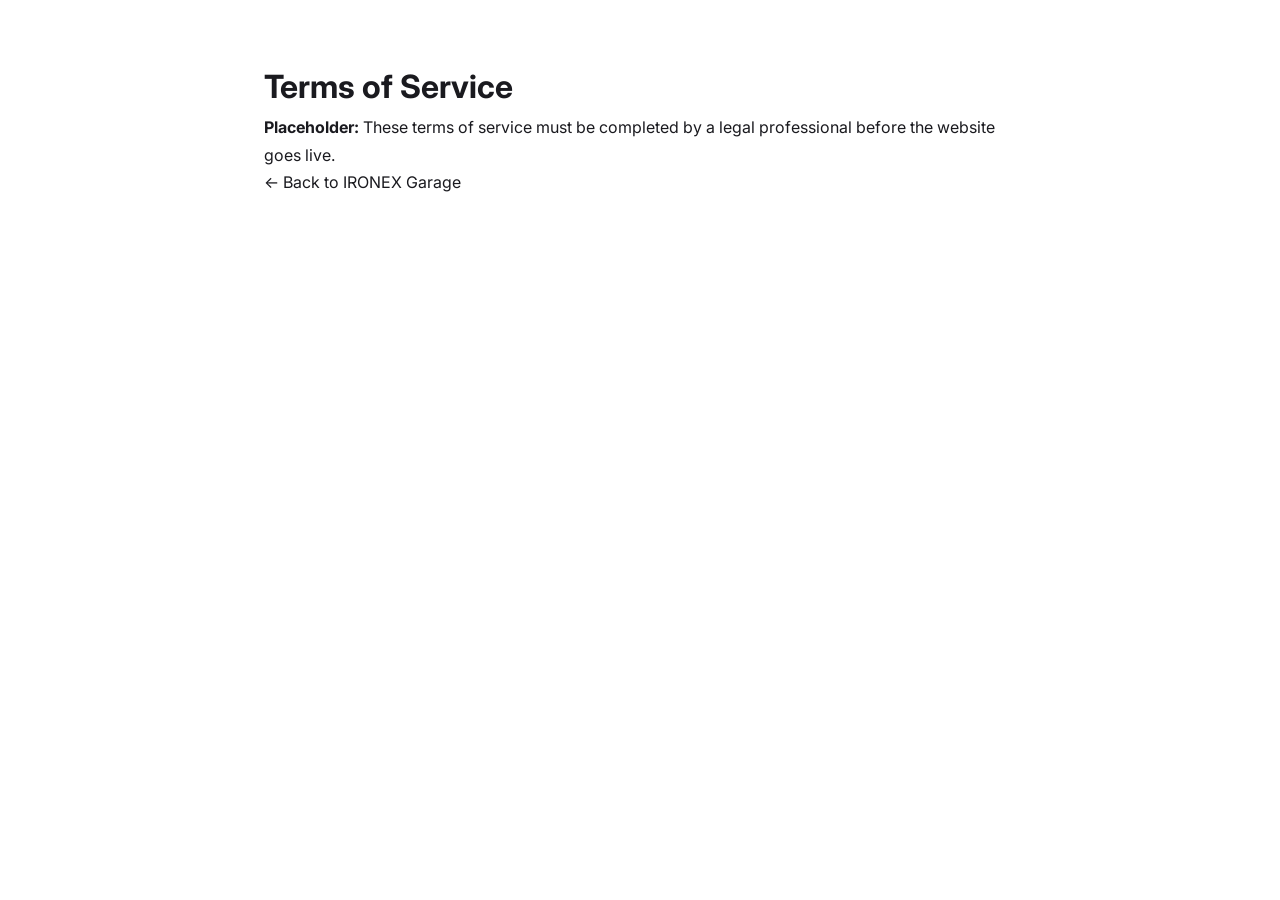
<file: legal/terms-placeholder.html>
<!DOCTYPE html><html lang="en"><head><meta charset="UTF-8"><meta name="viewport" content="width=device-width,initial-scale=1"><title>Terms of Service | IRONEX Garage</title><link rel="stylesheet" href="../css/style.css"></head><body style="padding:60px 24px;max-width:800px;margin:0 auto"><h1>Terms of Service</h1><p><strong>Placeholder:</strong> These terms of service must be completed by a legal professional before the website goes live.</p><p><a href="/">← Back to IRONEX Garage</a></p></body></html>
</file>
<file: css/style.css>
/* ============================================================
   IRONEX Garage — Premium Design System
   London Premium Automotive Repair
   ============================================================ */

/* ---------- Google Fonts ---------- */
@import url('https://fonts.googleapis.com/css2?family=Inter:wght@300;400;500;600;700;800&family=Outfit:wght@400;500;600;700;800&display=swap');

/* ---------- Design Tokens ---------- */
:root {
  --ironex-black: #0A0A0A;
  --ironex-graphite: #1A1A1F;
  --ironex-steel: #2A2A32;
  --ironex-silver: #8A8A95;
  --ironex-accent: #C9A96E;
  --ironex-accent-dark: #A68B4B;
  --ironex-accent-light: #D4BA85;
  --ironex-white: #FFFFFF;
  --ironex-off-white: #F5F5F0;
  --ironex-light-bg: #FAFAF8;
  --ironex-border: #E0DDD5;
  --ironex-muted: #6B6B72;
  --ironex-success: #4A9E6D;
  --ironex-shadow: rgba(0,0,0,0.15);
  --ironex-dark-text: #1A1A1F;

  --font-primary: 'Inter', 'Helvetica Neue', Arial, sans-serif;
  --font-display: 'Outfit', 'Inter', sans-serif;

  --container: 1200px;
  --radius: 8px;
  --radius-lg: 16px;
  --transition: 0.3s cubic-bezier(0.4,0,0.2,1);
}

/* ---------- Reset ---------- */
*,*::before,*::after{box-sizing:border-box;margin:0;padding:0}
html{scroll-behavior:smooth;-webkit-text-size-adjust:100%}
body{font-family:var(--font-primary);font-size:16px;line-height:1.7;color:var(--ironex-dark-text);background:var(--ironex-white);overflow-x:hidden}
img{max-width:100%;height:auto;display:block}
a{color:inherit;text-decoration:none}
button{cursor:pointer;font-family:inherit;border:none;background:none}
ul,ol{list-style:none}
input,select,textarea{font-family:inherit;font-size:inherit}

/* ---------- Utility ---------- */
.container{width:100%;max-width:var(--container);margin:0 auto;padding:0 24px}
.section-label{font-family:var(--font-primary);font-size:12px;font-weight:600;letter-spacing:0.15em;text-transform:uppercase;color:var(--ironex-accent);margin-bottom:12px;display:inline-block}
.section-label--light{color:var(--ironex-accent-light)}
.section-title{font-family:var(--font-display);font-size:clamp(28px,4vw,44px);font-weight:700;line-height:1.15;margin-bottom:16px}
.section-subtitle{font-size:17px;line-height:1.7;color:var(--ironex-muted);max-width:640px}
.section-dark{background:var(--ironex-graphite);color:var(--ironex-white)}
.section-dark .section-subtitle{color:var(--ironex-silver)}
.section-light{background:var(--ironex-off-white)}
.section-white{background:var(--ironex-white)}
.text-center{text-align:center}
.mx-auto{margin-left:auto;margin-right:auto}

/* ---------- Buttons ---------- */
.btn{display:inline-flex;align-items:center;gap:8px;padding:14px 32px;border-radius:var(--radius);font-weight:600;font-size:15px;letter-spacing:0.03em;transition:var(--transition);white-space:nowrap}
.btn-primary{background:var(--ironex-accent);color:var(--ironex-black);box-shadow:0 2px 12px rgba(201,169,110,0.25)}
.btn-primary:hover{background:var(--ironex-accent-dark);transform:translateY(-1px);box-shadow:0 4px 20px rgba(201,169,110,0.35)}
.btn-outline{border:1.5px solid var(--ironex-accent);color:var(--ironex-accent);background:transparent}
.btn-outline:hover{background:var(--ironex-accent);color:var(--ironex-black)}
.btn-outline-dark{border:1.5px solid var(--ironex-steel);color:var(--ironex-dark-text)}
.btn-outline-dark:hover{border-color:var(--ironex-accent);color:var(--ironex-accent)}
.btn-sm{padding:10px 22px;font-size:13px}
.btn-white{background:var(--ironex-white);color:var(--ironex-black)}
.btn-white:hover{background:var(--ironex-off-white)}

/* ---------- Top Bar ---------- */
.top-bar{background:var(--ironex-black);color:var(--ironex-silver);font-size:13px;padding:8px 0;text-align:center;letter-spacing:0.04em;border-bottom:1px solid var(--ironex-steel)}
.top-bar span{color:var(--ironex-accent);font-weight:500}

/* ---------- Header ---------- */
.header{position:sticky;top:0;z-index:100;background:rgba(10,10,10,0.95);backdrop-filter:blur(12px);-webkit-backdrop-filter:blur(12px);border-bottom:1px solid rgba(255,255,255,0.06);transition:var(--transition)}
.header-inner{display:flex;align-items:center;justify-content:space-between;padding:16px 24px;max-width:var(--container);margin:0 auto}
.header-logo img{height:48px;width:auto}
.header-nav{display:flex;align-items:center;gap:28px}
.header-nav a{color:var(--ironex-silver);font-size:14px;font-weight:500;letter-spacing:0.02em;transition:var(--transition);position:relative}
.header-nav a:hover,.header-nav a.active{color:var(--ironex-white)}
.header-nav a::after{content:'';position:absolute;bottom:-4px;left:0;width:0;height:1.5px;background:var(--ironex-accent);transition:var(--transition)}
.header-nav a:hover::after{width:100%}
.header-cta .btn{padding:10px 24px;font-size:13px}
.mobile-toggle{display:none;flex-direction:column;gap:5px;padding:8px;cursor:pointer}
.mobile-toggle span{width:24px;height:2px;background:var(--ironex-white);transition:var(--transition);border-radius:2px}
.mobile-toggle.active span:nth-child(1){transform:rotate(45deg) translate(5px,5px)}
.mobile-toggle.active span:nth-child(2){opacity:0}
.mobile-toggle.active span:nth-child(3){transform:rotate(-45deg) translate(5px,-5px)}

/* Mobile Nav */
.mobile-nav{display:none;position:fixed;top:0;left:0;width:100%;height:100vh;background:rgba(10,10,10,0.98);z-index:99;flex-direction:column;align-items:center;justify-content:center;gap:24px;opacity:0;pointer-events:none;transition:var(--transition)}
.mobile-nav.open{display:flex;opacity:1;pointer-events:all}
.mobile-nav a{color:var(--ironex-white);font-size:20px;font-weight:500;letter-spacing:0.03em}
.mobile-nav a:hover{color:var(--ironex-accent)}

/* Sticky Mobile CTA */
.sticky-mobile-cta{display:none;position:fixed;bottom:0;left:0;right:0;z-index:90;background:var(--ironex-black);border-top:1px solid var(--ironex-steel);padding:12px 16px;text-align:center}
.sticky-mobile-cta .btn{width:100%;justify-content:center}

/* ---------- Hero ---------- */
.hero{position:relative;min-height:85vh;display:flex;align-items:center;overflow:hidden;background:var(--ironex-black)}
.hero-bg{position:absolute;inset:0;z-index:1}
.hero-bg img{width:100%;height:100%;object-fit:cover;opacity:0.45}
.hero-bg::after{content:'';position:absolute;inset:0;background:linear-gradient(135deg,rgba(10,10,10,0.85) 0%,rgba(10,10,10,0.5) 50%,rgba(10,10,10,0.7) 100%)}
.hero-content{position:relative;z-index:2;max-width:700px;padding:80px 0}
.hero-content .section-label{margin-bottom:16px}
.hero h1{font-family:var(--font-display);font-size:clamp(32px,5vw,56px);font-weight:800;line-height:1.1;color:var(--ironex-white);margin-bottom:20px}
.hero h1 em{font-style:normal;color:var(--ironex-accent)}
.hero-sub{font-size:17px;line-height:1.7;color:var(--ironex-silver);margin-bottom:32px;max-width:560px}
.hero-ctas{display:flex;gap:16px;flex-wrap:wrap;margin-bottom:32px}
.hero-chips{display:flex;flex-wrap:wrap;gap:10px}
.hero-chip{display:inline-flex;align-items:center;gap:6px;padding:6px 16px;background:rgba(255,255,255,0.06);border:1px solid rgba(255,255,255,0.1);border-radius:20px;color:var(--ironex-silver);font-size:13px;font-weight:500}
.hero-chip svg{width:14px;height:14px;stroke:var(--ironex-accent)}

/* ---------- Pain / Symptoms Section ---------- */
.symptoms{padding:80px 0}
.symptoms-header{text-align:center;margin-bottom:48px}
.symptoms-grid{display:grid;grid-template-columns:repeat(4,1fr);gap:20px}
.symptom-card{background:var(--ironex-white);border:1px solid var(--ironex-border);border-radius:var(--radius-lg);padding:28px 24px;transition:var(--transition);cursor:pointer}
.symptom-card:hover{border-color:var(--ironex-accent);transform:translateY(-3px);box-shadow:0 8px 30px var(--ironex-shadow)}
.symptom-icon{width:48px;height:48px;border-radius:12px;background:var(--ironex-off-white);display:flex;align-items:center;justify-content:center;margin-bottom:16px}
.symptom-icon svg{width:24px;height:24px;stroke:var(--ironex-accent);fill:none;stroke-width:1.5}
.symptom-card h3{font-size:16px;font-weight:600;margin-bottom:8px}
.symptom-card p{font-size:14px;color:var(--ironex-muted);line-height:1.6;margin-bottom:12px}
.symptom-card .card-link{font-size:13px;color:var(--ironex-accent);font-weight:600;display:inline-flex;align-items:center;gap:4px}

/* ---------- Services Section ---------- */
.services{padding:80px 0}
.services-header{text-align:center;margin-bottom:48px}
.services-grid{display:grid;grid-template-columns:repeat(3,1fr);gap:24px}
.service-card{background:var(--ironex-white);border:1px solid var(--ironex-border);border-radius:var(--radius-lg);overflow:hidden;transition:var(--transition)}
.service-card:hover{border-color:var(--ironex-accent);transform:translateY(-3px);box-shadow:0 8px 30px var(--ironex-shadow)}
.service-card-img{height:180px;overflow:hidden}
.service-card-img img{width:100%;height:100%;object-fit:cover;transition:var(--transition)}
.service-card:hover .service-card-img img{transform:scale(1.05)}
.service-card-body{padding:24px}
.service-card-body h3{font-size:18px;font-weight:600;margin-bottom:8px}
.service-card-body p{font-size:14px;color:var(--ironex-muted);margin-bottom:14px;line-height:1.6}
.service-card-body ul{margin-bottom:16px}
.service-card-body ul li{font-size:13px;color:var(--ironex-muted);padding:3px 0;padding-left:18px;position:relative}
.service-card-body ul li::before{content:'';position:absolute;left:0;top:10px;width:6px;height:6px;border-radius:50%;background:var(--ironex-accent)}

/* ---------- Diagnostics Section ---------- */
.diagnostics{padding:100px 0}
.diag-grid{display:grid;grid-template-columns:1fr 1fr;gap:48px;align-items:center}
.diag-img{border-radius:var(--radius-lg);overflow:hidden}
.diag-img img{width:100%;height:100%;object-fit:cover}
.diag-content .section-label{margin-bottom:12px}
.diag-content h2{color:var(--ironex-white);margin-bottom:16px}
.diag-content p{color:var(--ironex-silver);margin-bottom:24px;line-height:1.7}
.diag-list{display:flex;flex-direction:column;gap:14px;margin-bottom:28px}
.diag-list-item{display:flex;align-items:flex-start;gap:12px;color:var(--ironex-silver);font-size:15px}
.diag-list-item svg{width:20px;height:20px;stroke:var(--ironex-accent);flex-shrink:0;margin-top:2px}

/* ---------- Luxury / Performance Section ---------- */
.luxury{padding:100px 0;position:relative;overflow:hidden}
.luxury-grid{display:grid;grid-template-columns:1fr 1fr;gap:48px;align-items:center}
.luxury-imgs{display:grid;grid-template-columns:1fr 1fr;gap:16px}
.luxury-imgs img{border-radius:var(--radius-lg);object-fit:cover;width:100%;height:220px}
.luxury-content h2{margin-bottom:16px}
.luxury-content p{color:var(--ironex-muted);margin-bottom:24px;line-height:1.7}

/* ---------- Why IRONEX ---------- */
.why-ironex{padding:80px 0}
.why-header{text-align:center;margin-bottom:48px}
.why-grid{display:grid;grid-template-columns:repeat(4,1fr);gap:24px}
.why-card{text-align:center;padding:32px 20px}
.why-card-icon{width:56px;height:56px;border-radius:14px;background:rgba(201,169,110,0.1);display:flex;align-items:center;justify-content:center;margin:0 auto 16px}
.why-card-icon svg{width:24px;height:24px;stroke:var(--ironex-accent);fill:none;stroke-width:1.5}
.why-card h3{font-size:16px;font-weight:600;margin-bottom:8px}
.why-card p{font-size:14px;color:var(--ironex-muted);line-height:1.6}

/* ---------- Process ---------- */
.process{padding:80px 0}
.process-header{text-align:center;margin-bottom:56px}
.process-steps{display:grid;grid-template-columns:repeat(4,1fr);gap:0;position:relative}
.process-step{text-align:center;padding:0 20px;position:relative}
.process-step::after{content:'';position:absolute;top:28px;right:-50%;width:100%;height:2px;background:var(--ironex-steel)}
.process-step:last-child::after{display:none}
.step-num{width:56px;height:56px;border-radius:50%;background:var(--ironex-accent);color:var(--ironex-black);font-weight:700;font-size:20px;display:flex;align-items:center;justify-content:center;margin:0 auto 16px;position:relative;z-index:2}
.process-step h3{font-size:15px;font-weight:600;color:var(--ironex-white);margin-bottom:8px}
.process-step p{font-size:13px;color:var(--ironex-silver);line-height:1.6}

/* ---------- Quote / Lead Form ---------- */
.quote-section{padding:80px 0}
.quote-grid{display:grid;grid-template-columns:1fr 1fr;gap:48px;align-items:start}
.quote-img{border-radius:var(--radius-lg);overflow:hidden;height:100%;min-height:400px}
.quote-img img{width:100%;height:100%;object-fit:cover}
.quote-form-wrapper{background:var(--ironex-white);border:1px solid var(--ironex-border);border-radius:var(--radius-lg);padding:36px}
.quote-form-wrapper h2{font-size:24px;margin-bottom:8px}
.quote-form-wrapper .form-subtitle{color:var(--ironex-muted);font-size:14px;margin-bottom:24px}
.form-row{display:grid;grid-template-columns:1fr 1fr;gap:16px;margin-bottom:16px}
.form-group{display:flex;flex-direction:column;gap:6px;margin-bottom:0}
.form-group.full{grid-column:1/-1}
.form-group label{font-size:13px;font-weight:600;color:var(--ironex-dark-text)}
.form-group input,.form-group select,.form-group textarea{padding:12px 14px;border:1px solid var(--ironex-border);border-radius:var(--radius);font-size:14px;transition:var(--transition);background:var(--ironex-light-bg);color:var(--ironex-dark-text)}
.form-group input:focus,.form-group select:focus,.form-group textarea:focus{outline:none;border-color:var(--ironex-accent);box-shadow:0 0 0 3px rgba(201,169,110,0.1)}
.form-group textarea{resize:vertical;min-height:100px}
.form-consent{font-size:12px;color:var(--ironex-muted);line-height:1.6;margin-top:12px}
.form-placeholder-note{background:rgba(201,169,110,0.08);border:1px dashed var(--ironex-accent);border-radius:var(--radius);padding:12px 16px;font-size:12px;color:var(--ironex-accent-dark);margin-top:12px;text-align:center}

/* ---------- Reviews Placeholder ---------- */
.reviews{padding:60px 0}
.reviews-placeholder{text-align:center;padding:48px;border:1px dashed var(--ironex-border);border-radius:var(--radius-lg);color:var(--ironex-muted)}
.reviews-placeholder p{font-size:15px}

/* ---------- About ---------- */
.about{padding:80px 0}
.about-grid{display:grid;grid-template-columns:1fr 1fr;gap:48px;align-items:center}
.about-imgs{display:grid;grid-template-columns:1fr 1fr;gap:16px}
.about-imgs img{border-radius:var(--radius-lg);object-fit:cover;width:100%;height:200px}
.about-content h2{margin-bottom:16px}
.about-content p{color:var(--ironex-muted);margin-bottom:16px;line-height:1.7}

/* ---------- Service Areas ---------- */
.service-areas{padding:80px 0}
.areas-header{text-align:center;margin-bottom:36px}
.area-chips{display:flex;flex-wrap:wrap;justify-content:center;gap:10px}
.area-chip{padding:8px 20px;border:1px solid var(--ironex-border);border-radius:24px;font-size:14px;font-weight:500;color:var(--ironex-dark-text);transition:var(--transition);cursor:default}
.area-chip:hover{border-color:var(--ironex-accent);color:var(--ironex-accent)}

/* ---------- FAQ ---------- */
.faq{padding:80px 0}
.faq-header{text-align:center;margin-bottom:48px}
.faq-list{max-width:760px;margin:0 auto}
.faq-item{border-bottom:1px solid var(--ironex-border)}
.faq-question{width:100%;text-align:left;padding:20px 0;display:flex;justify-content:space-between;align-items:center;font-size:16px;font-weight:600;color:var(--ironex-dark-text);cursor:pointer;transition:var(--transition)}
.faq-question:hover{color:var(--ironex-accent)}
.faq-question svg{width:20px;height:20px;stroke:var(--ironex-muted);transition:var(--transition);flex-shrink:0}
.faq-item.active .faq-question svg{transform:rotate(180deg);stroke:var(--ironex-accent)}
.faq-answer{max-height:0;overflow:hidden;transition:max-height 0.4s ease}
.faq-answer-inner{padding:0 0 20px;font-size:15px;color:var(--ironex-muted);line-height:1.7}

/* ---------- Final CTA ---------- */
.final-cta{position:relative;padding:100px 0;overflow:hidden}
.final-cta-bg{position:absolute;inset:0}
.final-cta-bg img{width:100%;height:100%;object-fit:cover;opacity:0.35}
.final-cta-bg::after{content:'';position:absolute;inset:0;background:linear-gradient(135deg,rgba(10,10,10,0.9),rgba(26,26,31,0.85))}
.final-cta-content{position:relative;z-index:2;text-align:center;max-width:600px;margin:0 auto}
.final-cta-content h2{color:var(--ironex-white);font-family:var(--font-display);font-size:clamp(28px,4vw,40px);margin-bottom:16px}
.final-cta-content p{color:var(--ironex-silver);margin-bottom:32px}
.final-cta-btns{display:flex;gap:16px;justify-content:center;flex-wrap:wrap}

/* ---------- Footer ---------- */
.footer{background:var(--ironex-black);color:var(--ironex-silver);padding:60px 0 0}
.footer-grid{display:grid;grid-template-columns:2fr 1fr 1fr 1fr;gap:40px;padding-bottom:40px;border-bottom:1px solid var(--ironex-steel)}
.footer-brand p{font-size:14px;line-height:1.7;margin-top:16px;max-width:280px}
.footer-brand img{height:40px}
.footer-col h4{font-size:13px;font-weight:600;letter-spacing:0.1em;text-transform:uppercase;color:var(--ironex-white);margin-bottom:16px}
.footer-col a{display:block;font-size:14px;color:var(--ironex-silver);margin-bottom:10px;transition:var(--transition)}
.footer-col a:hover{color:var(--ironex-accent)}
.footer-bottom{padding:20px 0;display:flex;justify-content:space-between;align-items:center;flex-wrap:wrap;gap:16px;font-size:13px}
.footer-bottom a{color:var(--ironex-silver);transition:var(--transition)}
.footer-bottom a:hover{color:var(--ironex-accent)}
.footer-disclaimer{padding:20px 0 30px;font-size:11px;color:var(--ironex-muted);border-top:1px solid var(--ironex-steel);line-height:1.6}

/* ---------- Lead Popup Modal ---------- */
.modal-overlay{position:fixed;inset:0;z-index:200;background:rgba(0,0,0,0.7);backdrop-filter:blur(4px);display:flex;align-items:center;justify-content:center;opacity:0;pointer-events:none;transition:var(--transition)}
.modal-overlay.open{opacity:1;pointer-events:all}
.modal{background:var(--ironex-white);border-radius:var(--radius-lg);max-width:480px;width:90%;max-height:90vh;overflow-y:auto;padding:36px;position:relative;transform:translateY(20px);transition:var(--transition)}
.modal-overlay.open .modal{transform:translateY(0)}
.modal-close{position:absolute;top:16px;right:16px;width:32px;height:32px;display:flex;align-items:center;justify-content:center;border-radius:50%;background:var(--ironex-off-white);transition:var(--transition)}
.modal-close:hover{background:var(--ironex-border)}
.modal-close svg{width:16px;height:16px;stroke:var(--ironex-muted)}
.modal h2{font-size:22px;font-weight:700;margin-bottom:6px}
.modal .form-subtitle{font-size:14px;color:var(--ironex-muted);margin-bottom:20px}
.modal .form-group{margin-bottom:14px}

/* Mobile Bottom Sheet */
@media(max-width:768px){
  .modal-overlay{align-items:flex-end}
  .modal{border-radius:var(--radius-lg) var(--radius-lg) 0 0;max-width:100%;width:100%;max-height:80vh;transform:translateY(100%);padding:28px 20px}
  .modal-overlay.open .modal{transform:translateY(0)}
}

/* ---------- Scroll Animations ---------- */
.fade-up{opacity:0;transform:translateY(24px);transition:opacity 0.6s ease,transform 0.6s ease}
.fade-up.visible{opacity:1;transform:translateY(0)}

/* ---------- Responsive ---------- */
@media(max-width:1024px){
  .symptoms-grid{grid-template-columns:repeat(2,1fr)}
  .services-grid{grid-template-columns:repeat(2,1fr)}
  .why-grid{grid-template-columns:repeat(2,1fr)}
  .process-steps{grid-template-columns:repeat(2,1fr);gap:32px}
  .process-step::after{display:none}
  .footer-grid{grid-template-columns:1fr 1fr}
}

@media(max-width:768px){
  .container{padding:0 16px}
  .header-nav,.header-cta{display:none}
  .mobile-toggle{display:flex}
  .sticky-mobile-cta{display:block}
  body{padding-bottom:60px}

  .hero{min-height:70vh}
  .hero-content{padding:60px 0}
  .hero-ctas{flex-direction:column}
  .hero-ctas .btn{width:100%;justify-content:center}

  .symptoms-grid{grid-template-columns:1fr}
  .services-grid{grid-template-columns:1fr}
  .diag-grid{grid-template-columns:1fr;gap:32px}
  .diag-img{order:-1}
  .luxury-grid{grid-template-columns:1fr;gap:32px}
  .luxury-imgs{order:-1}
  .why-grid{grid-template-columns:1fr 1fr}
  .process-steps{grid-template-columns:1fr;gap:24px}
  .quote-grid{grid-template-columns:1fr}
  .quote-img{min-height:240px}
  .about-grid{grid-template-columns:1fr;gap:32px}
  .about-imgs{order:-1}
  .footer-grid{grid-template-columns:1fr}
  .footer-bottom{flex-direction:column;text-align:center}
  .form-row{grid-template-columns:1fr}
}

@media(max-width:480px){
  .why-grid{grid-template-columns:1fr}
  .area-chips{gap:8px}
  .area-chip{padding:6px 14px;font-size:13px}
}
</file>
